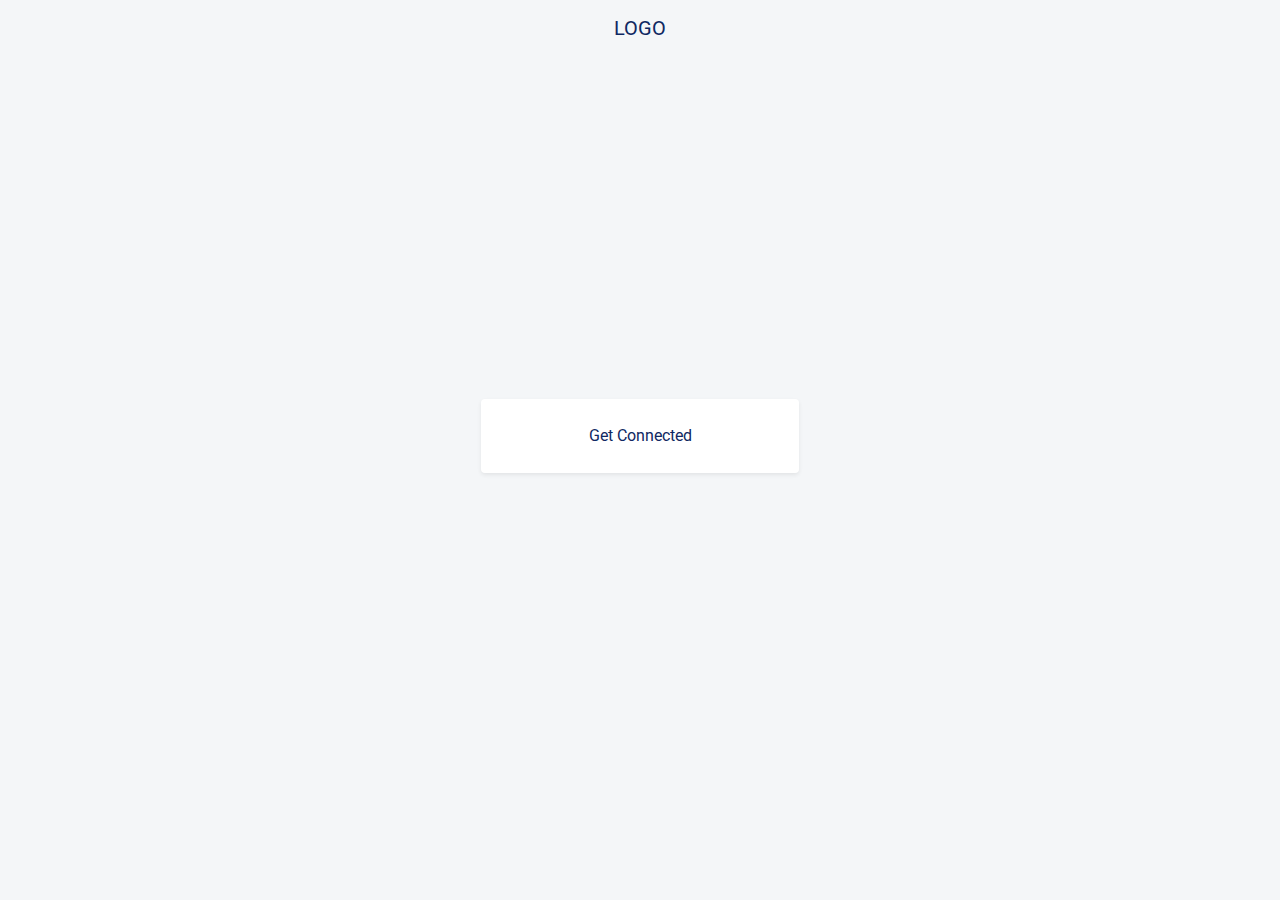
<file: index.html>
<!doctype html>
<html lang="en">
<head>
    <!-- Required meta tags -->
    <meta charset="utf-8">
    <meta name="viewport" content="width=device-width, initial-scale=1, shrink-to-fit=no">

    <!-- Bootstrap CSS -->
    <link rel="stylesheet" href="css/bootstrap.min.css">

    <!-- font-awesome -->
    <link rel="stylesheet" href="https://use.fontawesome.com/releases/v5.5.0/css/all.css" integrity="sha384-B4dIYHKNBt8Bc12p+WXckhzcICo0wtJAoU8YZTY5qE0Id1GSseTk6S+L3BlXeVIU"
        crossorigin="anonymous">

    <link rel="stylesheet" href="css/styles.css">

    <!-- Font -->
    <link href="https://fonts.googleapis.com/css?family=Roboto" rel="stylesheet">

    <!-- Animation CSS -->
    <link rel="stylesheet" href="css/animate.css">


    <title>Login</title>
</head>

<body>
    <nav class="navbar bg-transparent ">
        <a class="navbar-brand mx-auto" href="#">LOGO</a>
    </nav>
    <!-- wrapper start -->
    <div class="wrapper">
        <main class="container">
            <div class="row  justify-content-center">

                <div class="col-md-4">
                    <div class="pg-init">
                        <!-- <div class="logo-circle shadow text-orange animated infinite slow pulse">
                             <span class="font-weight-bold">LOGO</span>
                        </div> -->
                        <div class="call-to-action px-3">
                            <div class="action">
                                <a class="btn btn-block bg-white py-4 shadow-sm" href="login.html" class="action-text">Get Connected</a href="login.html">
                            </div>
                        </div>
                        
                    </div>
                </div>

                
            </div>
        </main>
    </div>
    <!-- end wrapper -->


    <!-- Optional JavaScript -->
    <script src="js/jquery-3.3.1.min.js"></script>
   
    <script src="js/bootstrap.min.js"></script>


    <script>
        $(document).ready(function () {

         

          
        });
    </script>

  

</body>

</html>
</file>
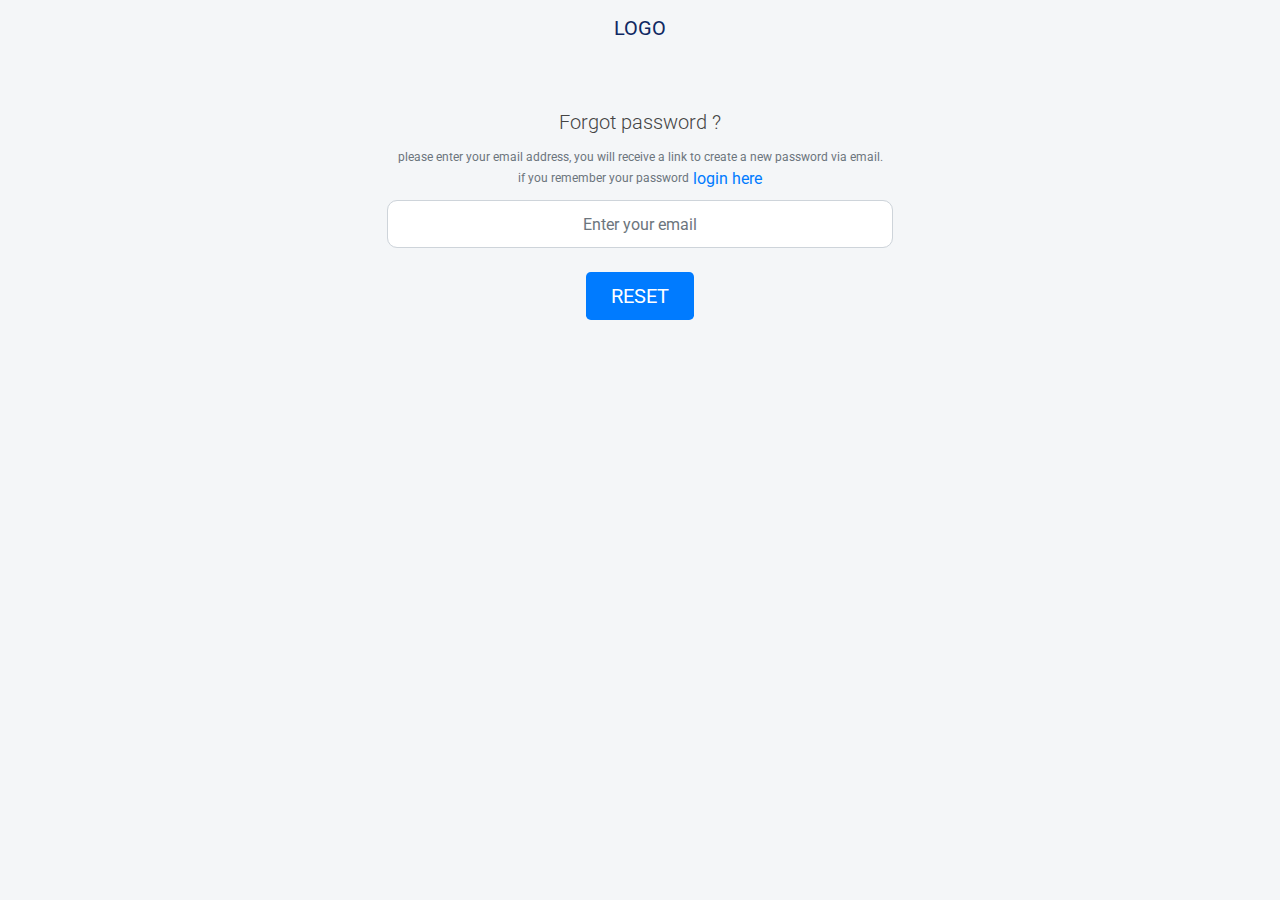
<file: forgot.html>
<!doctype html>
<html lang="en">
<head>
    <!-- Required meta tags -->
    <meta charset="utf-8">
    <meta name="viewport" content="width=device-width, initial-scale=1, shrink-to-fit=no">

    <!-- Bootstrap CSS -->
    <link rel="stylesheet" href="css/bootstrap.min.css">

    <!-- font-awesome -->
    <link rel="stylesheet" href="https://use.fontawesome.com/releases/v5.5.0/css/all.css" integrity="sha384-B4dIYHKNBt8Bc12p+WXckhzcICo0wtJAoU8YZTY5qE0Id1GSseTk6S+L3BlXeVIU"
        crossorigin="anonymous">

    <link rel="stylesheet" href="css/styles.css">


    <!-- Animation CSS -->
    <link rel="stylesheet" href="css/animate.css">

    <!-- owl carousel CSS -->
    <link rel="stylesheet" href="css/owl.carousel.min.css">

    <!-- Font -->
    <link href="https://fonts.googleapis.com/css?family=Roboto" rel="stylesheet">

    <title>Login</title>
</head>

<body>
    <nav class="navbar bg-transparent ">
        <a class="navbar-brand mx-auto" href="#">LOGO</a>
    </nav>
    <!-- wrapper start -->
    <div class="wrapper forgot">
        <main class="container">
            <div class="row justify-content-center">

              <div class="col-sm-6">
                  <div class="reg-container p-4 ">   
                             
                                <div class="heading text-center">
                                    <p class="lead text-center">Forgot password ?</p>
                                    <span class="text-muted f-s-12">please enter your email address, you will receive a link to create a new password via email.
                                        if you remember your password <a href="login.html" class="btn btn-link text-primary p-0">login here</a>
                                    </span>
                                   
                                </div>

                                <div class="rf-manual  p-0 border-0 ">
                                    <form class="p-2">
                                       
                                       
                                        <div class="form-group row">
                                            
                
                                                <input type="text" class="form-control form-control-lg text-center f-s-16" id="em-tel" name="em-tel" placeholder="Enter your email">
                                            
                                        </div>
                                     
                                        <div class="form-group text-center mt-4 ">
                                            
                                           
                                               <button type="submit " class="btn px-4 btn-lg bg-primary">RESET</button>
                                                
                                           
                                        </div>
                                       
                                        
                                       
                                       
                                    </form>
                     
                          
                        </div>
                  </div>
              </div>
                
            </div>
        </main>
    </div>
    <!-- end wrapper -->


    <!-- Optional JavaScript -->
    <script src="js/jquery-3.3.1.min.js"></script>
   
    <script src="js/bootstrap.min.js"></script>


    <script src="js/owl.carousel.min.js"></script>
   


    <script>
     
    </script>

  

</body>

</html>
</file>
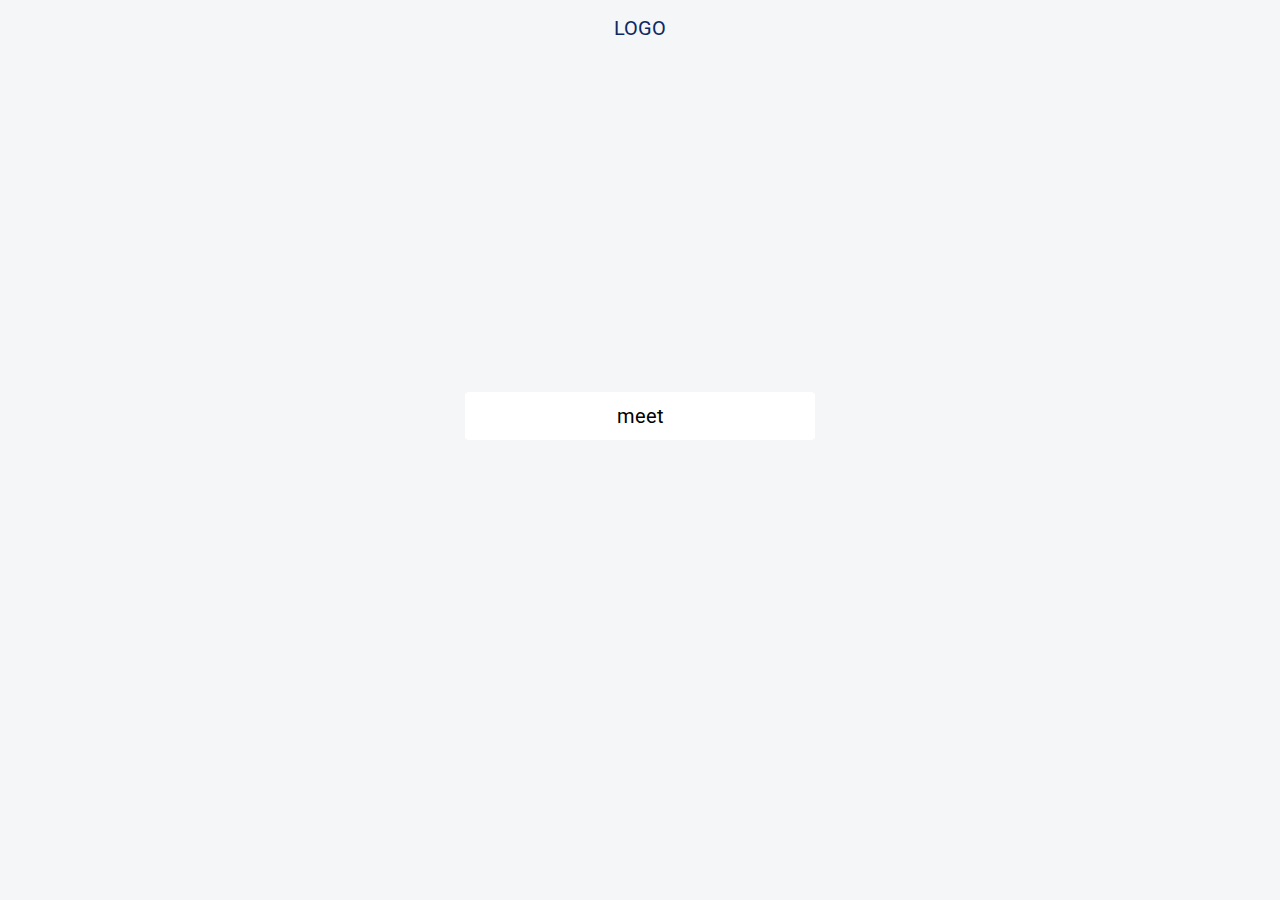
<file: match.html>
<!doctype html>
<html lang="en">
<head>
    <!-- Required meta tags -->
    <meta charset="utf-8">
    <meta name="viewport" content="width=device-width, initial-scale=1, shrink-to-fit=no">

    <!-- Bootstrap CSS -->
    <link rel="stylesheet" href="css/bootstrap.min.css">

    <!-- font-awesome -->
    <link rel="stylesheet" href="https://use.fontawesome.com/releases/v5.5.0/css/all.css" integrity="sha384-B4dIYHKNBt8Bc12p+WXckhzcICo0wtJAoU8YZTY5qE0Id1GSseTk6S+L3BlXeVIU"
        crossorigin="anonymous">

    <link rel="stylesheet" href="css/styles.css">


    <!-- Animation CSS -->
    <link rel="stylesheet" href="css/animate.css">

    <!-- Font -->
    <link href="https://fonts.googleapis.com/css?family=Roboto" rel="stylesheet">

    <title>Login</title>
</head>

<body>
    <nav class="navbar bg-transparent ">
        <a class="navbar-brand mx-auto" href="#">LOGO</a>
    </nav>
    <!-- wrapper start -->
    <div class="wrapper">
        <main class="container">
            <div class="row  justify-content-center">

                <div class="col-md-4">
                    <div class="pg-init ">
                       <button class="btn btn-lg rounded bg-white" data-toggle="modal" data-target="#matchModal">meet</button>

                        <div class="modal fade match" id="matchModal" tabindex="-1" role="dialog" aria-labelledby="exampleModalCenterTitle" aria-hidden="true">
                            <button type="button" class="close btn btn-circle match-close" data-dismiss="modal" aria-label="Close">
                                <span aria-hidden="true">&times;</span>
                            </button>
                            <div class="modal-dialog modal-dialog-centered" role="document">
                                <div class="modal-content bg-transparent border-0">
                                    <div class="match-box">
                                        <div class="heading mb-4 text-white">
                                            <p class="h2">It's a Match</p>
                                        </div>
                                        <div class="row">
                                            <div class="col-6">
                                                <div class="user">
                                                    <img src="images/a5.jpg" class="rounded-circle"  alt="">

                                                    <span class="name">You</span>
                                                    <span class="job">Aspiring Startup Founder</span>
                                                </div>
                                            </div>
                                            <div class="col-6">
                                                <div class="user">
                                                    
                                                    <img src="images/a3.jpg" class="rounded-circle" alt="">
                                                    <span class="name">Laura Smith</span>
                                                    <span class="job">Co-founder & CEO at Shaps</span>

                                                </div>
                                                
                                            </div>
                                        </div>
                                        <button class="btn btn-block py-3">send message</button>
                                    </div>
                                </div>
                            </div>
                        </div>
                        
                    </div>
                </div>

                
            </div>
        </main>
    </div>
    <!-- end wrapper -->


    <!-- Optional JavaScript -->
    <script src="js/jquery-3.3.1.min.js"></script>
   
    <script src="js/bootstrap.min.js"></script>


    <script>
        $(document).ready(function () {

         

          
        });
    </script>

  

</body>

</html>
</file>
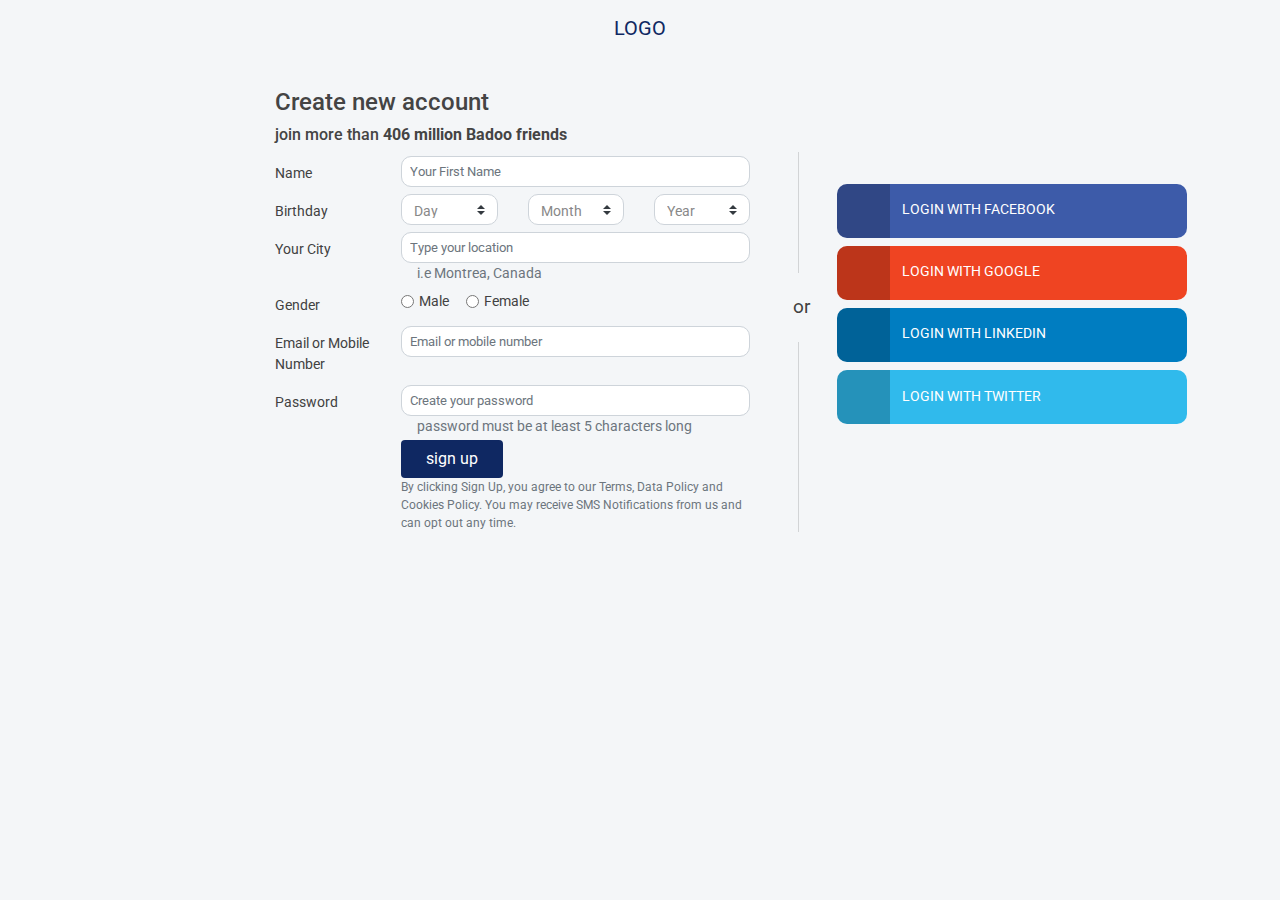
<file: registration.html>
<!doctype html>
<html lang="en">
<head>
    <!-- Required meta tags -->
    <meta charset="utf-8">
    <meta name="viewport" content="width=device-width, initial-scale=1, shrink-to-fit=no">

    <!-- Bootstrap CSS -->
    <link rel="stylesheet" href="css/bootstrap.min.css">

    <!-- font-awesome -->
    <link rel="stylesheet" href="https://use.fontawesome.com/releases/v5.5.0/css/all.css" integrity="sha384-B4dIYHKNBt8Bc12p+WXckhzcICo0wtJAoU8YZTY5qE0Id1GSseTk6S+L3BlXeVIU"
        crossorigin="anonymous">

    <link rel="stylesheet" href="css/styles.css">


    <!-- Animation CSS -->
    <link rel="stylesheet" href="css/animate.css">

    <!-- owl carousel CSS -->
    <link rel="stylesheet" href="css/owl.carousel.min.css">

    <!-- Font -->
    <link href="https://fonts.googleapis.com/css?family=Roboto" rel="stylesheet">

    <title>Login</title>
</head>

<body>
    <nav class="navbar bg-transparent ">
        <a class="navbar-brand mx-auto" href="#">LOGO</a>
    </nav>
    <!-- wrapper start -->
    <div class="wrapper reg">
        <main class="container">
            <div class="row justify-content-end">

              <div class="col-xl-10 col-lg-12 ">
                  <div class="reg-container ">   
                        <div class="row">
                            <div class="col-md-7 ">
                                <div class="heading">
                                    <p class="h4">Create new account</p>
                                    <p class="h6">join more than <strong>406 million Badoo friends</strong></p>
                                </div>

                                <div class="rf-manual pt-1 ">
                                    <form >
                                        <div class="form-group row">
                                            <label for="inputEmail3" class="col-sm-3 col-form-label">Name</label>
                                            <div class="col-sm-9">
                                                <input type="text" class="form-control form-control-sm" id="name" name="name" placeholder="Your First Name">
                                            </div>
                                        </div>
                                        <div class="form-group row">
                                            <label for="inputEmail3" class="col-sm-3 col-form-label">Birthday</label>
                                            <div class="col-4 col-sm-3 sm-p-0">
                                                <select class="custom-select custom-select-sm">
                                                    <option selected>Day</option>
                                                    <option value="1">1</option>
                                                    <option value="2">2</option>
                                                    <option value="3">2</option>
                                                </select>
                                            </div>
                                            <div class="col-4 col-sm-3 sm-p-0">
                                                <select class="custom-select custom-select-sm">
                                                    <option selected>Month</option>
                                                    <option value="1">Jan</option>
                                                    <option value="2">Feb</option>
                                                    <option value="3">MAr</option>
                                                </select>
                                            </div>
                                            <div class="col-4 col-sm-3 sm-p-0">
                                                <select class="custom-select custom-select-sm">
                                                    <option selected>Year</option>
                                                    <option value="1">1990</option>
                                                    <option value="2">1995</option>
                                                    <option value="3">2000</option>
                                                </select>
                                            </div>
                                           
                                        </div>
                                        <div class="form-group row">
                                            <label for="inputEmail3" class="col-sm-3 col-form-label">Your City</label>
                                            <div class="col-sm-9">
                                                <input type="text" class="form-control form-control-sm" id="name" name="name" placeholder="Type your location">
                                                <span class="text-muted f-s-14 d-block pl-3">i.e Montrea, Canada</span>
                                            </div>
                                        </div>
                                        <div class="form-group row">
                                            <label for="inputEmail3" class="col-sm-3 col-form-label">Gender</label>
                                            <div class="col-sm-9">
                                                <div class="form-check form-check-inline">
                                                    <input class="form-check-input" type="radio" name="inlineRadioOptions" id="inlineRadio1" value="option1">
                                                    <label class="form-check-label" for="inlineRadio1">Male</label>
                                                </div>
                                                <div class="form-check form-check-inline">
                                                    <input class="form-check-input" type="radio" name="inlineRadioOptions" id="inlineRadio2" value="option2">
                                                    <label class="form-check-label" for="inlineRadio2">Female</label>
                                                </div>
                                              
                                            </div>
                                        </div>
                                        <div class="form-group row">
                                            <label for="inputEmail3" class="col-sm-3 col-form-label">Email or Mobile Number</label>
                                            <div class="col-sm-9">
                                                <input type="text" class="form-control form-control-sm" id="em-tel" name="em-tel" placeholder="Email or mobile number">
                                            </div>
                                        </div>
                                       
                                        <div class="form-group row">
                                            <label for="inputEmail3" class="col-sm-3 col-form-label">Password</label>
                                            <div class="col-sm-9">
                                                <input type="password" class="form-control form-control-sm" id="password" name="password" placeholder="Create your password">
                                                <span class="text-muted f-s-14 d-block pl-3">password must be at least 5 characters long</span>
                                                
                                            </div>
                                        </div>
                                        <div class="form-group row">
                                            <label  class="col-sm-3 col-form-label"></label>
                                            <div class="col-sm-9">
                                               <button type="submit" class="btn px-4">sign up</button>
                                               <span class="text-muted f-s-12 d-block">By clicking Sign Up, you agree to our Terms, Data Policy and Cookies Policy. You may receive SMS Notifications from us and
                                            can opt out any time.</span>
                                                
                                            </div>
                                        </div>
                                       
                                        
                                       
                                       
                                    </form>
                                    <span class="or">or</span>
                                </div>

                            </div>
                            <div class="col-md-5">
                                <div class="rf-social">
                                    <a href="#" class="social-wrap bg-fb">
                                        <div class="icon">
                                            <i class="fab fa-facebook-f"></i>
                                        </div>
                                        <div class="social-ht">
                                            <span>LOGIN WITH FACEBOOK</span>
                                        </div>
                                    </a>
                                    <a href="#" class="social-wrap bg-gplus">
                                        <div class="icon">
                                            <i class="fab fa-google-plus-g"></i>
                                        </div>
                                        <div class="social-ht">
                                            <span>LOGIN WITH GOOGLE</span>
                                        </div>
                                    </a>
                                    <a href="#" class="social-wrap bg-in">
                                        <div class="icon">
                                            <i class="fab fa-linkedin-in"></i>
                                        </div>
                                        <div class="social-ht">
                                            <span>LOGIN WITH LINKEDIN</span>
                                        </div>
                                    </a>
                                    <a href="#" class="social-wrap bg-tw">
                                        <div class="icon">
                                            <i class="fab fa-twitter"></i>
                                        </div>
                                        <div class="social-ht">
                                            <span>LOGIN WITH TWITTER</span>
                                        </div>
                                    </a>
                                </div>
                            </div>
                        </div>
                  </div>
              </div>
                
            </div>
        </main>
    </div>
    <!-- end wrapper -->


    <!-- Optional JavaScript -->
    <script src="js/jquery-3.3.1.min.js"></script>
   
    <script src="js/bootstrap.min.js"></script>


    <script src="js/owl.carousel.min.js"></script>
   


    <script>
     
    </script>

  

</body>

</html>
</file>
<file: css/styles.css>
@import url('https://fonts.googleapis.com/css?family=Roboto');

body {
    font-family: 'Roboto', sans-serif;
    background-color: #f4f6f8;
    font-size: 1.2rem;
    color: #0f2862;
}

p {

    font-weight: 300;
    line-height: 1em;
    
}

a, a:hover, a:focus {
    color: inherit;
    text-decoration: none;
    transition: all 0.3s;
}


.line {
    width: 100%;
    height: 1px;
    border-bottom: 1px dashed #ddd;
    margin: 40px 0;
}

i, span {
    display: inline-block;
}

.wrapper {
    display: flex;
    position: relative;
    top:0;
    /* background: #ff9100; */
}
.wrapper.reg {
    background: #f4f6f8;
}
.wrapper.forgot {
    background: transparent;
}



/* ---------------------------------------------------
    HEADING STYLE
----------------------------------------------------- */

h3, h4, h5 {
    font-size: 14px;
}



/* ---------------------------------------------------
    MATCH
----------------------------------------------------- */

.bg-transparent{
    background-color: transparent !important;
}
.match button.match-close{
    position: absolute;
    top:20px;
    right: 20px;
    width: 40px;
    height: 40px;
    border-radius: 20px;
    background-color: #fff;
    opacity: 1;
    font-size: 2rem;
    z-index: 1000;
}

.match .user img{
    border: 3px solid #fff;
}

.match .user{
    color: #fff;
    text-align: center
}

.match .user .name{
    display: block;
    font-weight: 800;
    margin-top: 2rem;
}
.match .user .job{
   font-size: 1rem;
}
.match-box  button{
 
    background:#fff ;
    color:#0f2862 ;
    border-radius: 50px;
    margin-top: 4rem;

}



/* ---------------------------------------------------
    MISC
----------------------------------------------------- */

.logo-circle{
    width: 120px;
    height: 120px;
    background-color: #fff;
    text-align: center;
    border-radius: 60px;
    margin: 0 auto;
    /* padding: 60px 10px; */
    display: flex;
    display: -webkit-flex;
    flex-direction: column;
    justify-content: center;
    text-align: center;
}


/* LOGIN */
.intro-msg{
    margin-top: 30px;
}

.intro-msg .im-txt{
    font-size: .9rem;
    color: #0f2862;
    text-align: center;
    padding-bottom: 12px;
}

.login-wrapper {
    display: block;
  
}


.login-area{
    width: 100%;
    /* margin: .8rem auto 0; */
    padding: 0 .5rem;
    text-align: center;
}

.login-area .btn{
    background-color: rgba(0, 0, 0, 0.192);
    color: #fff;
    font-weight: lighter;
    font-size: .9rem;
    text-align: center;
    padding: .8rem 1rem;
    border-radius: 50px;
    margin-bottom: 0.9rem;
    width: 95%;
    -webkit-transition: all   .2s;
    -moz-transition: all   .2s;
    transition: all   .2s;
}

.login-area .btn:hover{
    background-color: #fff;
    box-shadow: 0 8px 10px rgba(0,0,0, .13896);
    color: #0f2862;
}

.login-area .agr{
    color: #0f2862;
    font-size: .7rem;
}

.login-area .agr a{
    text-decoration: underline;
}
.login-area .agr a:hover{
    text-decoration: underline;
    /* color: #fff; */
}

/* REGISTRATION */
.reg-container{
    position: relative;
     color: #444;
     margin-top: 1rem;   
}


.rf-manual {
   border-bottom: 1px solid rgba(0,0,0, .13896);
   position: relative;
}
.rf-manual label{
    color: #414141;
    font-size: 14px;
}
.rf-manual .form-group{
    margin-bottom: .2rem;
}

.rf-manual input{
    border-radius: 10px;
}

.rf-manual select{
    border-radius: 10px;
    color: #888;
}

.rf-manual input:focus, .rf-manual select:focus{
    border-color:none;
  outline: transparent;
}
.rf-manual .form-control{
    /* padding: 1rem .75rem; */
    font-size: .8rem;
}

.rf-manual button{
    background-color: #0f2862 ;
    color: #fff;
}
.rf-manual button:hover{
    background-color:  #14347a;
}

.or{
    position: absolute;
    display: inline-block;
    background-color: #f4f6f8;
    padding: 10px 20px;
    color: #414141;
    right: 43%;
    bottom: -22px;
}

.rf-social{
    padding: 3rem .5rem;
}

.rf-social .social-wrap , .lg-social .social-wrap{
    display: flex;
    flex-direction: row;
    flex-wrap: wrap;
    width: 100%;
    padding: 0;
    color: #fff;
    border-radius: 10px;
    /* font-family: Arial, Helvetica, sans-serif; */
    margin-bottom: .5rem;
}


.social-wrap .icon{
    width: 15%;
    background-color: rgba(0, 0, 0, 0.212);
    padding: .79rem;
    border-radius: 10px 0 0 10px;
}
.lg-social .social-wrap .icon{
    width: 15%;
    background-color: rgba(0, 0, 0, 0.212);
    padding: 7px;
    border-radius: 10px 0 0 10px;
    font-size: 14px;

}

.social-wrap .social-ht{
    /* width: 85%; */
    padding: .8rem;
    padding-top: .96rem;
    font-size: .9rem;
    vertical-align: middle;
}
.lg-social .social-wrap .social-ht{
    /* width: 85%; */
    padding: 7px;
    /* padding-top: .96rem; */
    font-size: 12px;
    vertical-align: middle;
}

.bg-fb{
    background-color: #3d5ba9;
}
.bg-gplus{
    background-color: #ef4422;
}
.bg-in{
    background-color: #007dc1;
}
.bg-tw{
     background-color: #30baec;
}

/* ---------------------------------------------------
    MAIN
----------------------------------------------------- */

.pg-init{
    max-width: 100%;
    height: 80vh;
    display: flex;
    flex-direction: column;
    justify-content: center;
    text-align: center;
}

.call-to-action{
    margin-top: 40px;
    width: 100%;
    text-align: center;
}

.call-to-action .action .action-text{

   color: #0f2862;
   display: inline-block;
   padding: 10px;
   font-weight: lighter;
   font-size: 1rem;
   /* font-family: Verdana, Geneva, Tahoma, sans-serif; */
   -webkit-transition: all   .3s;
   -moz-transition: all   .3s;
   transition: all   .3s;

}

.action-text:hover{
    color: #fff !important;
    border-bottom: 2px solid #fff;
}








/* ---------------------------------------------------
   OWL
----------------------------------------------------- */


.owl-dots{
    text-align: center !important;
}
button.owl-dot {
    background-color: rgba(0, 0, 0, 0.308) !important;
    color: inherit;
    width: 10px !important;
    height: 10px !important;
    border-radius: 10px;
    margin : 0 3px !important;
}
.owl-dots  .active{
    background-color: #0f2862 !important;
}


/* ---------------------------------------------------
    HELPER
----------------------------------------------------- */

.text-blue{
    color: #4070e1;
}
.text-pink{
    color: #e61c41;
}
.text-purple{
    color: #9217b8;
}
.text-lemon{
    color: #67e003;
}
.text-orange{
    color: #0f2862;
}




.t-s-1{
    letter-spacing: 1px;
}
.mt-40 {
    margin-top: 40px;
}

.mb-10 {
    margin-bottom: 10px !important;
}

.mb-5 {
    margin-bottom: 5px !important;
}

.b-r {
    border-right: 1px solid rgba(0,0,0, .13896);
}

.f-s-12 {
    font-size: 12px !important;
}
.f-s-14 {
    font-size: 14px !important;
}
.f-s-16 {
    font-size: 16px !important;
}
.f-s-18 {
    font-size: 18px !important;
}
.f-s-22 {
    font-size: 22px !important;
}





/* ---------------------------------------------------
    BUTTON STYLE
----------------------------------------------------- */


.bar1, .bar2, .bar3 {
    width: 35px;
    height: 2px;
    background-color: #406fe0;
    margin: 7px 0;
    transition: 0.4s;
}

/* Rotate first bar */
.change .bar1 {
    -webkit-transform: rotate(-45deg) translate(-9px, 6px) ;
    transform: rotate(-45deg) translate(-9px, 6px) ;
}

/* Fade out the second bar */
.change .bar2 {
    opacity: 0;
}

/* Rotate last bar */
.change .bar3 {
    -webkit-transform: rotate(45deg) translate(-8px, -8px) ;
    transform: rotate(45deg) translate(-8px, -8px) ;
}







/* ---------------------------------------------------
    FORMS STYLE
----------------------------------------------------- */



/* ---------------------------------------------------
    BOX STYLE
----------------------------------------------------- */






/* ---------------------------------------------------
    MEDIA QUERY
----------------------------------------------------- */

 /* Small devices (landscape phones, 576px and up) */
@media (min-height: 500px) { 
    .login-wrapper{
        display: flex;
        flex-direction:  column;
        height: 85vh;
        justify-content: flex-end;
    
    }
 }


/*  Medium devices (tablets, 768px and up) */
@media (min-width: 768px) { 

    .rf-manual {
        border: none;
        border-right: 1px solid rgba(0,0,0, .13896);
        padding-right: 3rem;
    }
    
    .or{
        padding: 20px 10px;
        right: -22px;
        bottom: 50%;
    }
    .rf-social{
        padding: 6rem .5rem;
    }
    .social-wrap .icon{
        width: 20%;
    }
    .logo-circle{
        width: 150px;
        height: 150px;
        border-radius: 75px;
       
    }
    .reg-container{
        position: relative;
        margin-top: 2rem;
    }
    .lg-social .social-wrap .icon{
   
         padding: 1rem;
   

    }

  
    .lg-social .social-wrap .social-ht{
      
        padding: 1rem;
      
    }

 }

 /* Large devices (desktops, 992px and up) */
@media (min-width: 992px) {
    .social-wrap .icon{
        width: 15%;
    }
 }

/* Extra large devices (large desktops, 1200px and up) */
@media (min-width: 1200px) {  }
</file>
